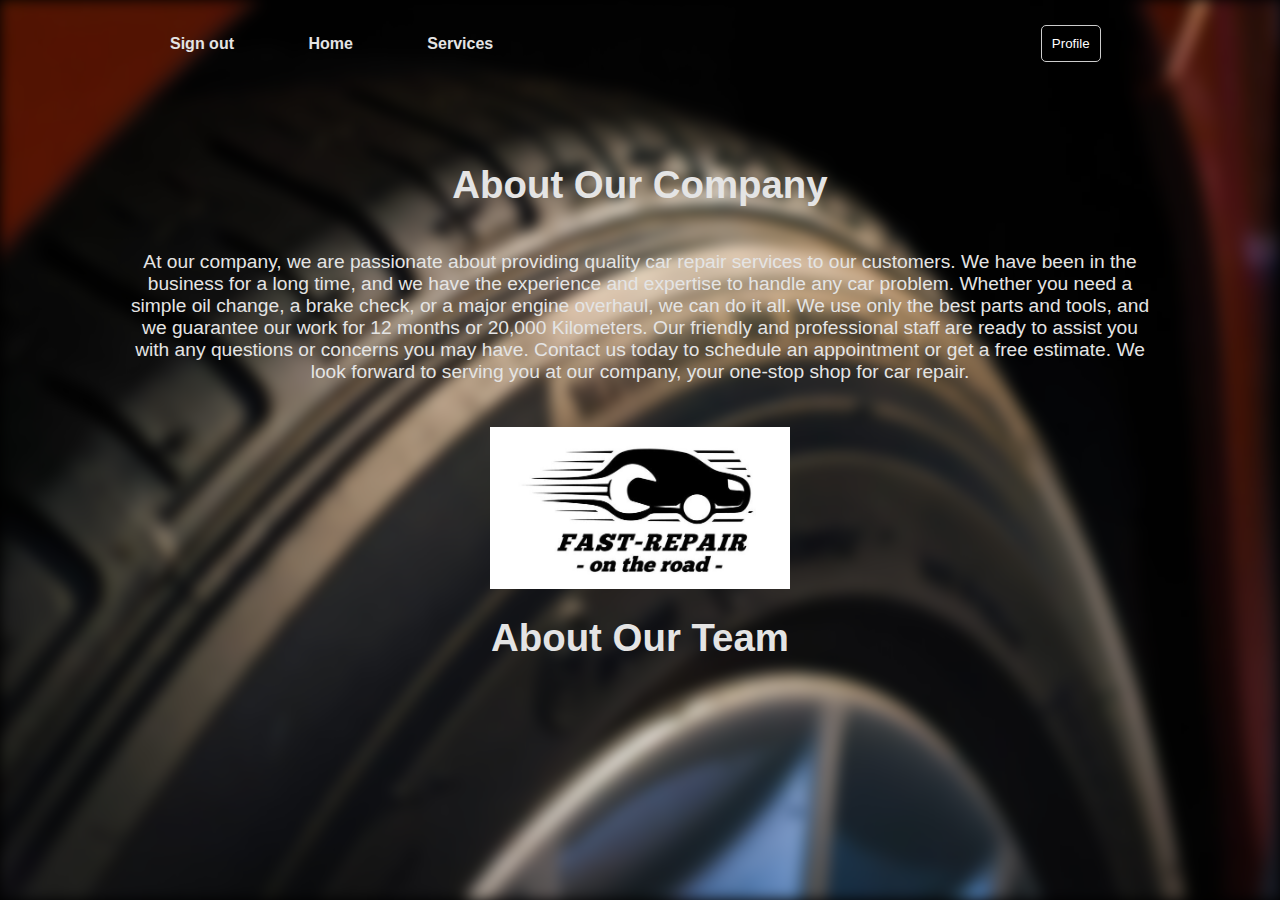
<file: About.html>
<!DOCTYPE html>
<html lang="en">
<head>
    <meta charset="UTF-8">
    <meta http-equiv="X-UA-Compatible" content="IE=edge">
    <meta name="viewport" content="width=device-width, initial-scale=1.0">
    <title>Document</title>
    <link rel="stylesheet" href="About.css">
    <link href='https://unpkg.com/boxicons@2.1.4/css/boxicons.min.css' rel='stylesheet'>
    <link rel="stylesheet" href="user.css">
</head>
        <header class="header">
        <nav class="navbar">
            <a href="logout.php">Sign out</a>
        <a href="index.html">Home</a>
        <!-- <a href="wep project.html">Sign in</a> -->
        <a href="servies.html">Services</a>
    </nav>
    </form>
    &nbsp;&nbsp;&nbsp;&nbsp;&nbsp;&nbsp;&nbsp;&nbsp;&nbsp;&nbsp;&nbsp;&nbsp;&nbsp;&nbsp;&nbsp;&nbsp;&nbsp;
    &nbsp;&nbsp;&nbsp;&nbsp;&nbsp;&nbsp;&nbsp;&nbsp;&nbsp;&nbsp;&nbsp;&nbsp;&nbsp;&nbsp;&nbsp;&nbsp;&nbsp;&nbsp;&nbsp;&nbsp;&nbsp;&nbsp;&nbsp;&nbsp;
    &nbsp;&nbsp;&nbsp;&nbsp;&nbsp;&nbsp;&nbsp;&nbsp;&nbsp;&nbsp;&nbsp;&nbsp;&nbsp;&nbsp;&nbsp;&nbsp;&nbsp;&nbsp;&nbsp;&nbsp;&nbsp;&nbsp;&nbsp;&nbsp;
    &nbsp;&nbsp;&nbsp;&nbsp;&nbsp;&nbsp;&nbsp;&nbsp;&nbsp;&nbsp;&nbsp;&nbsp;&nbsp;&nbsp;&nbsp;&nbsp;&nbsp;&nbsp;&nbsp;&nbsp;&nbsp;&nbsp;&nbsp;&nbsp;
    &nbsp;&nbsp;&nbsp;&nbsp;&nbsp;&nbsp;&nbsp;&nbsp;
    <div class="user-account">
       <a href="profile.html"> <button class="user-btn" onclick="toggleMenu()"> Profile </button> </a>
      </div>
    <div>
    <div class="mano">
    <br><br>
        <h1>
            About Our Company
        </h1><br><br>
        <p>
            At our company, we are passionate about providing quality car repair services to our customers. 
            We have been in the business for a long time, 
            and we have the experience and expertise to handle any car problem. Whether you need a simple oil change,
            a brake check, or a major engine overhaul, we can do it all. We use only the best parts and tools,
             and we guarantee our work for 12 months or 20,000 Kilometers.
            Our friendly and professional staff are ready to assist you with any questions or concerns you may have. 
            Contact us today to schedule an appointment or get a free estimate.
             We look forward to serving you at our company, your one-stop shop for car repair.  </p>  <br><br>
    <img  src="logo.jpg" alt="logo" width="300px" style="align-self: center;">
    <br><br>
    <h1 style="text-align:center; ">About Our Team</h1><br><br>
    <p style="font-size: larger;">We are aspiring developers aspiring to polish our skills,
         and creating amazing projects together and help in creating a wonderful and friendly community. </p><br><br>
        <img src="team.jpg" alt="team" width="600px">
       </div>
    </div>
        </header>
        <div class="background"></div>
        <script src="user.js"> </script>
</body>
</html>
</file>
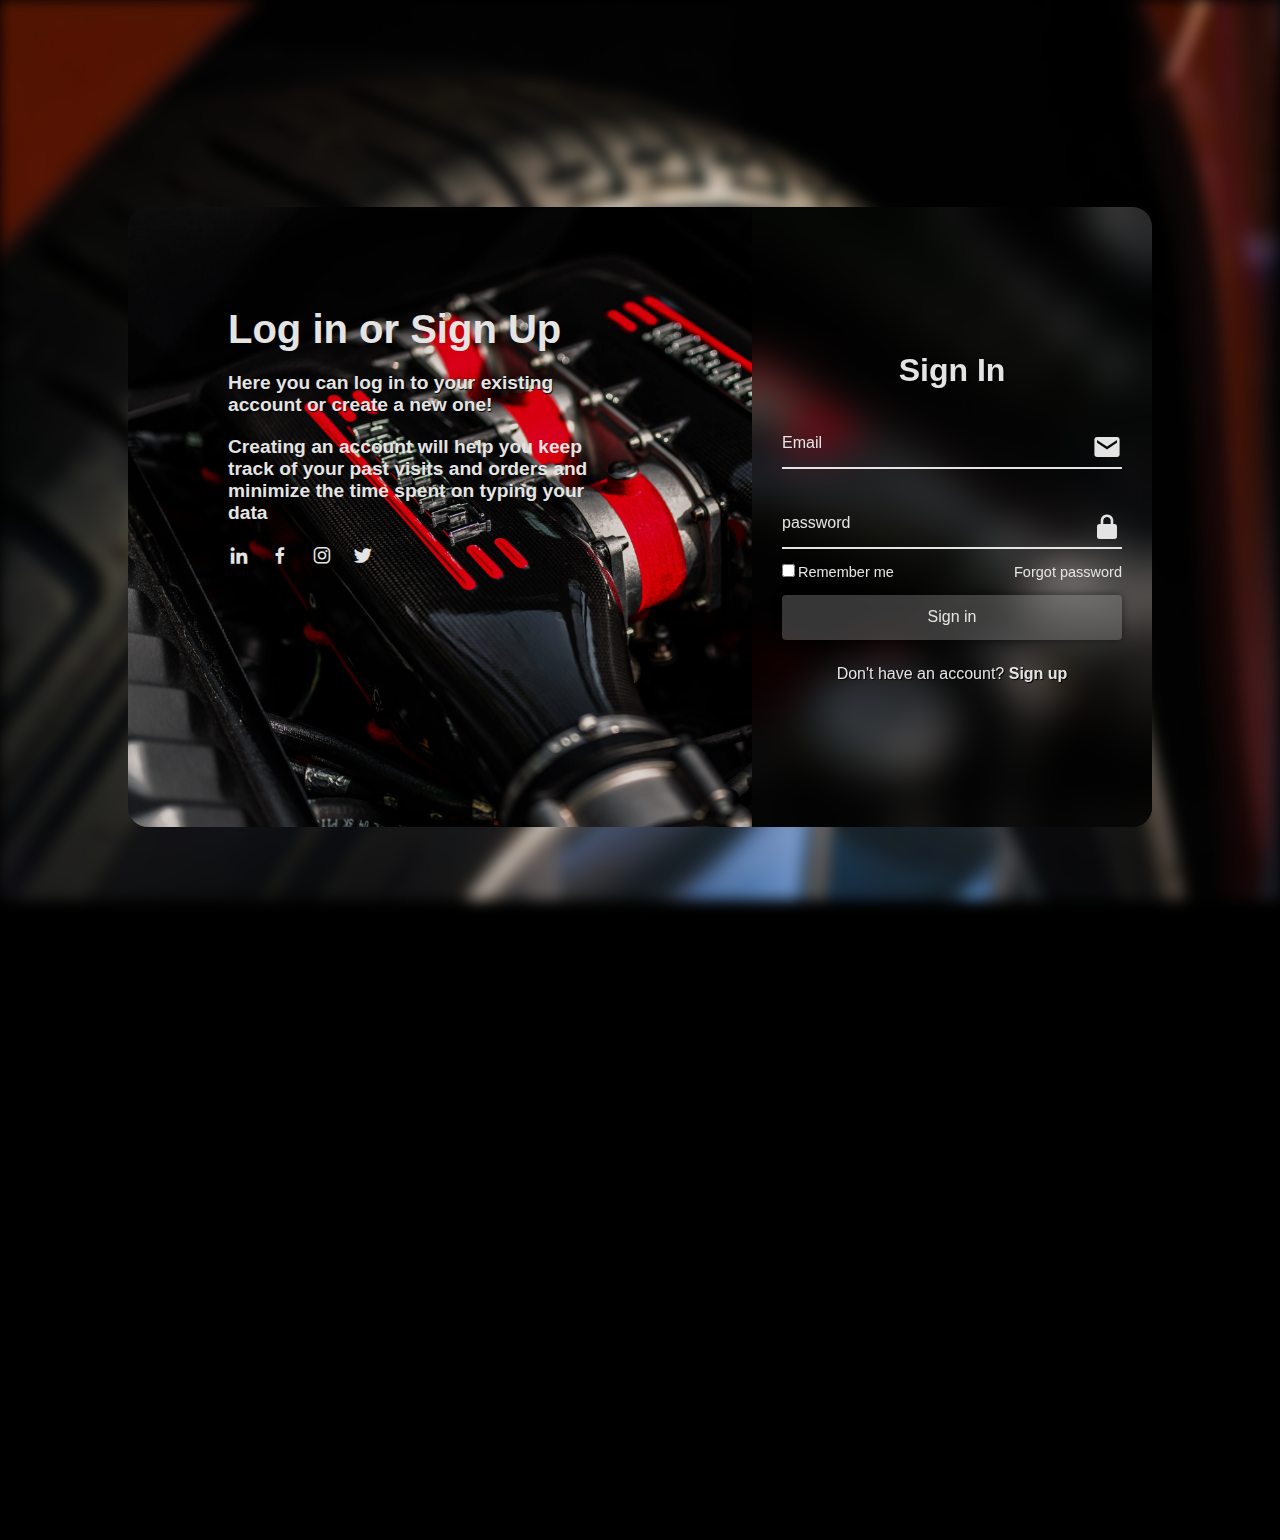
<file: login.html>
<!DOCTYPE html>
<html lang="en">
<head>
    <meta charset="UTF-8">
    <meta http-equiv="X-UA-Compatible" content="IE=edge">
    <meta name="viewport" content="width=device-width, initial-scale=1.0">
    <title>Sign In</title>
    <link rel="stylesheet" href="wep project.css">
    <link href='https://unpkg.com/boxicons@2.1.4/css/boxicons.min.css' rel='stylesheet'>
    <link rel="icon" type="image/x-icon" href="car3.png">
    <link rel="stylesheet" href="user.css">
</head>
<body>
    </header>
   <div class="background"></div> 
<div class="container">
    <div class="content delay">
       <div class="text-sci">
       <h2> Log in or Sign Up </h2>  
<p> <b><big><span class="A">  Here you can log in to your existing account 
    or create a new one!</span></big></b> </p>
<p><b><big>Creating an account will help you keep track of your past visits and 
    orders and minimize the time spent on typing your data</big></b> </p>
<div class="social-icons">
<a href="https://www.linkedin.com" target="_blank"><i class='bx bxl-linkedin' ></i></a>
<a href="https://www.facebook.com" target="_blank"><i class='bx bxl-facebook' ></i></a>
<a href="https://www.instagram.com" target="_blank"><i class='bx bxl-instagram' ></i></a>
<a href="https://twitter.com/i/flow/login" target="_blank"><i class='bx bxl-twitter' ></i></a>
</div>
    </div>
        </div>
    <div class="logreg-box">
        <div class="form-box login">
            <form action="login.php" method="POST">
               <h2>Sign In </h2> 
               <div class="input-box">
                  <span class="icon"><i class='bx bxs-envelope' ></i> </span>
              <input type="email" name="email" required>
              <label >Email</label>
              </div> 
              <div class="input-box">
                  <span class="icon"><i class='bx bxs-lock-alt' ></i></span>
              <input type="password" name="pass" required>
              <label >password</label>
              </div>
              <div class="remember-forgot">
                  <LAbel> <input type="checkbox">Remember me</LAbel>
                  <a href="#">Forgot password</a>
              </div> 
              <button type="submit" class="btn">Sign in</button>
              <div class="login-register"> 
                  <p>Don't have an account? <a
                       href="#" class="register-link">Sign up</a></p>
              </div>
            </form>     
                  </div>
                  <div class="form-box register">
                      <form action="insert.php" method="POST">
                         <h2>Sign Up </h2> 
                         <div class="input-box">
                          <span class="icon"><i class='bx bxs-user'></i> </span>
                      <input type="text" name="user" required > 
                      <label >Name</label>
                      </div> 
                         <div class="input-box">
                            <span class="icon"><i class='bx bxs-envelope' ></i> </span>
                        <input type="email"  name="email" required>
                        <label >Email</label>
                        </div> 
                        <div class="input-box">
                            <span class="icon"><i class='bx bxs-lock-alt' ></i></span>
                        <input type="password" name="pass" required>
                        <label >password</label>
                        </div>
                        <div class="input-box">
                          <span class="icon"><i class='bx bxs-phone' ></i></span>
                      <input type="number" name="phone" required>
                      <label >Phone Number</label>
                      </div>
                      <div class="input-box">
                          <span class="icon"><i class='bx bxs-car' ></i></span>
                      <input type="model" name="model" required>
                      <label >Car Model</label>
                      </div>
                        <div class="remember-forgot">
                            <LAbel> <input type="checkbox">I agree to the terms & conditions</LAbel>
                            
                        </div> 
                        <button  class="btn">Sign Up</button>
                        <div class="login-register"> 
                            <p>Already have an account? <a
                                 href="#" class="login-link">Sign in</a></p>
                        </div>
                      </form>     
                            </div>
              </div>
          </div>
<script src="user.js"> </script>
<script src="wep project.js"></script>
</body>
</html>
</file>
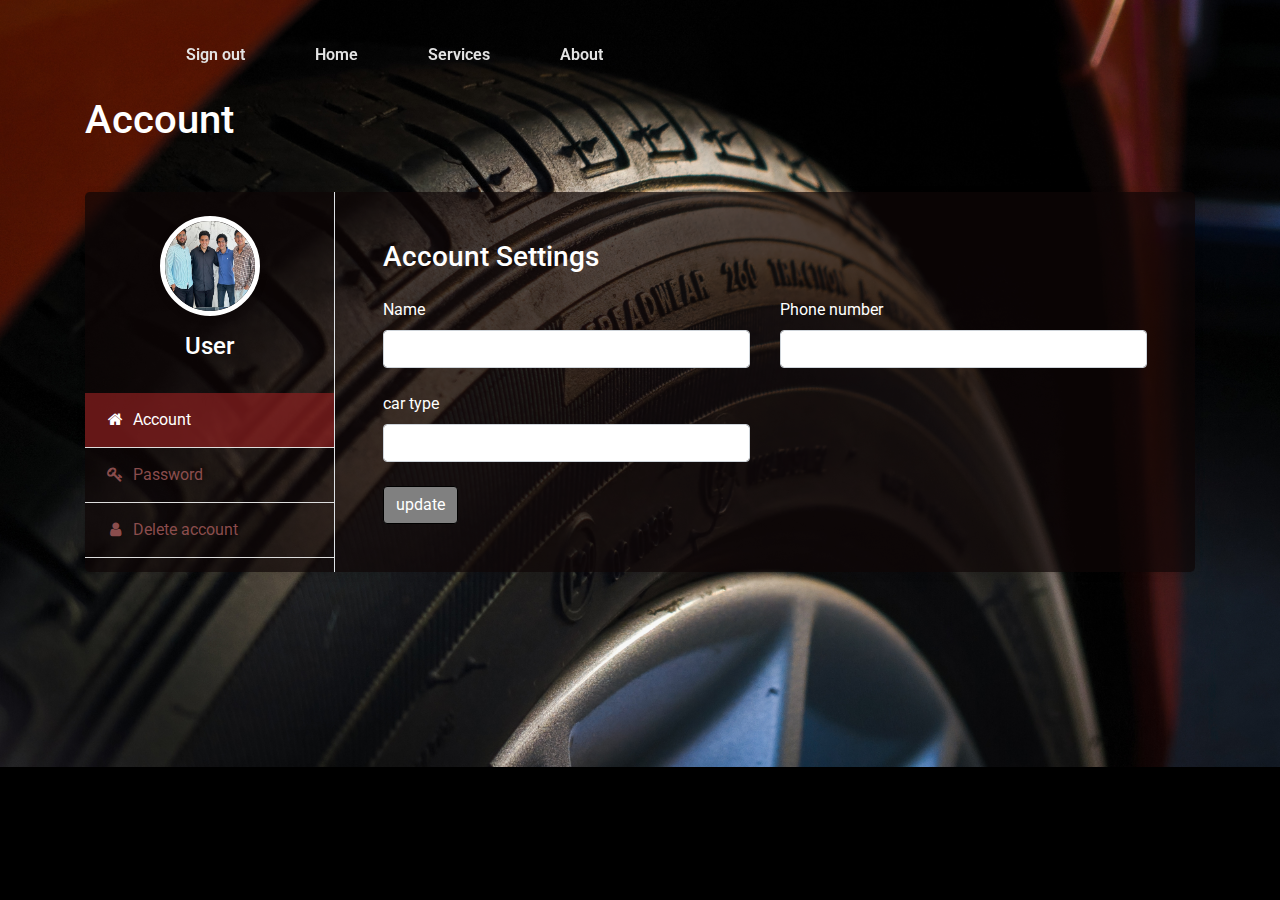
<file: profile.html>
<!DOCTYPE html>
<html lang="en">
<head>
	<meta charset="UTF-8">
	<title>Account Settings UI Design</title>
	<meta content="width=device-width, initial-scale=1, maximum-scale=1, user-scalable=no" name="viewport">
	<link rel="stylesheet" type="text/css" href="https://stackpath.bootstrapcdn.com/bootstrap/4.3.1/css/bootstrap.min.css">
	<link rel="stylesheet" href="https://stackpath.bootstrapcdn.com/font-awesome/4.7.0/css/font-awesome.min.css">
	<link rel="stylesheet" type="text/css" href="style.css">
	<link rel="icon" type="image/x-icon" href="car3.png">

	
</head>
<body class="backgrond">

	<header class="header">
		<nav class="navbar">
		<a href="logout.php">Sign out</a>
		<a href="index.html">Home</a>
		<a href="servies.html">Services</a>
		<a href="About.html">About</a>
	
	</nav>
	</header>

	<section class="py-5 my-5">
		<div class="container">
			<h1 class="mb-5">Account </h1>
			<div class="bg-white shadow rounded-lg d-block d-sm-flex">
				<div class="profile-tab-nav border-right">
					<div class="p-4">
						<div class="img-circle text-center mb-3">
							<img src="team.jpg" alt="Image" class="shadow">
						</div>
						<h4 class="text-center">User</h4>
					</div>
					<div class="nav flex-column nav-pills" id="v-pills-tab" role="tablist" aria-orientation="vertical">
						<a class="nav-link active" id="account-tab" data-toggle="pill" href="#account" role="tab" aria-controls="account" aria-selected="true">
							<i class="fa fa-home text-center mr-1"></i> 
							Account
						</a>
						<a class="nav-link" id="password-tab" data-toggle="pill" href="#password" role="tab" aria-controls="password" aria-selected="false">
							<i class="fa fa-key text-center mr-1"></i> 
							Password
						</a>
						
						
						<a class="nav-link" id="notification-tab" data-toggle="pill" href="#notification" role="tab" aria-controls="notification" aria-selected="false">
							<i class="fa fa-user text-center mr-1"></i> 
							Delete account
						</a>
					</div>
				</div>
				<div class="tab-content p-4 p-md-5" id="v-pills-tabContent">
					<div class="tab-pane fade show active" id="account" role="tabpanel" aria-labelledby="account-tab">
						<h3 class="mb-4">Account Settings</h3>
						<form action="update1.php" method="POST">
						<div class="row" >
							
							<div class="col-md-6">
								<div class="form-group">
								  	<label>Name</label>
								  	<input type="text" class="form-control" name="user"  >
								</div>
							</div>
							<!-- <div class="col-md-6">
								<div class="form-group">
								  	<label>Email</label>
								  	<input type="text" class="form-control" name="email" >
								</div>
							</div> -->
							<div class="col-md-6">
								<div class="form-group">
								  	<label>Phone number</label>
								  	<input type="text" class="form-control" name="phone" >
								</div>
							</div>
							<div class="col-md-6">
								<div class="form-group">
								  	<label>car type</label>
								  	<input type="text" class="form-control" name="model" >
								</div>
							</div>
							
						</div>
					     
						<div>
							<input type="submit" name="update" value="update" class="btn btn-primary" >
							<!-- <button class="btn btn-light">Cancel</button> -->
						</div>
					</form>
					</div>
					<div class="tab-pane fade" id="password" role="tabpanel" aria-labelledby="password-tab">
						<form action="update.php" method="post">
						<h3 class="mb-4">Password Settings</h3>
						<div class="row">
							<div class="col-md-6">
								<div class="form-group">
								  	<label>Old password</label>
								  	<input type="password" class="form-control" name="old" >
								</div>
							</div>
						</div>
						<div class="row">
							<div class="col-md-6">
								<div class="form-group">
								  	<label>New password</label>
								  	<input type="password" class="form-control" name="new">
								</div>
							</div>
						</div>
						<div>
							<button class="btn btn-primary">Update</button>
							<!-- <button class="btn btn-light">Cancel</button> -->
						</div>
					</form>
					</div>
					<div class="tab-pane fade" id="security" role="tabpanel" aria-labelledby="security-tab">
						<form action="delete.php" method="post">
						<h3 class="mb-4">Security Settings</h3>
						<div class="row">
							<div class="col-md-6">
								<div class="form-group">
								  	<label>Login</label>
								  	<input type="text" class="form-control">
								</div>
							</div>
							<div class="col-md-6">
								<div class="form-group">
								  	<label>Two-factor auth</label>
								  	<input type="text" class="form-control">
								</div>
							</div>
							<div class="col-md-6">
								<div class="form-group">
									<div class="form-check">
										<input class="form-check-input" type="checkbox" value="" id="recovery">
										<label class="form-check-label" for="recovery">
										Recovery
										</label>
									</div>
								</div>
							</div>
						</div>
						<div>
							<button class="btn btn-primary">Update</button>
							<!-- <button class="btn btn-light">Cancel</button> -->
						</div>
						</form>
					</div>
					<div class="tab-pane fade" id="application" role="tabpanel" aria-labelledby="application-tab">
						<h3 class="mb-4">Application Settings</h3>
						<div class="row">
							<div class="col-md-6">
								<div class="form-group">
									<div class="form-check">
										<input class="form-check-input" type="checkbox" value="" id="app-check">
										<label class="form-check-label" for="app-check">
										App check
										</label>
									</div>
									<div class="form-check">
										<input class="form-check-input" type="checkbox" value="" id="defaultCheck2" >
										<label class="form-check-label" for="defaultCheck2">
										Lorem ipsum dolor sit.
										</label>
									</div>
								</div>
							</div>
						</div>
						<div>
							<button class="btn btn-primary">Update</button>
							<!-- <button class="btn btn-light">Cancel</button> -->
						</div>
					</div>
					<div class="tab-pane fade" id="notification" role="tabpanel" aria-labelledby="notification-tab">
						<form action="delete.php" method="post">
						<h3 class="mb-4"> delete Account </h3>
						<div class="form-group">
							<div class="form-check">
								<input class="form-check-input" type="checkbox" value="" id="notification1">
								<label class="form-check-label" for="notification1">
									We will send a confirmation message to your account
								</label>
							</div>
						</div>
						<div class="form-group">
							<div class="form-check">
								<input class="form-check-input" type="checkbox" value="" id="notification2" >
								<label class="form-check-label" for="notification2">
									Are you sure you want to remove the account?
								</label>
							</div>
						</div>
						<div class="form-group">
							<div class="form-check">
								<!-- <input class="form-check-input" type="checkbox" value="" id="notification3" >
								<label class="form-check-label" for="notification3">
									commodi fugiat molestiae tempora corporis. Sed dignissimos suscipit
								</label> -->
							</div>
						</div>
						<div>
							<button class="btn btn-primary">Delete</button>
							<!-- <button class="btn btn-light">Cancel</button> -->
							
						</div>
						</form>
					</div>
				</div>
			</div>
		</div>
	</section>


	<script src="https://code.jquery.com/jquery-3.2.1.slim.min.js"></script>
	<script src="https://cdnjs.cloudflare.com/ajax/libs/popper.js/1.12.9/umd/popper.min.js"></script>
	<script src="https://maxcdn.bootstrapcdn.com/bootstrap/4.0.0/js/bootstrap.min.js"></script>
</body>
</html>
</file>
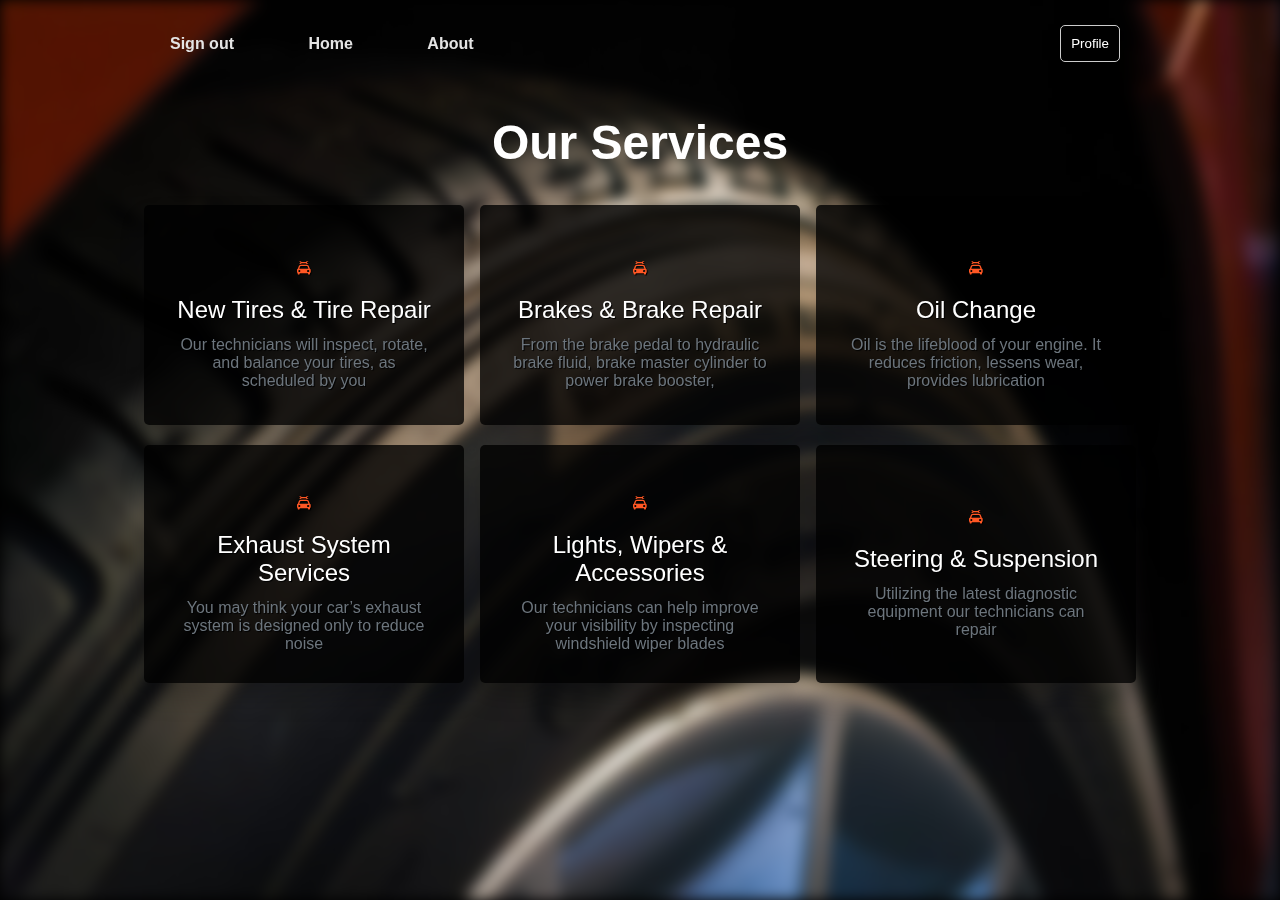
<file: servies.html>
<!DOCTYPE html>
<html lang="en">
<head>
    <meta charset="UTF-8">
    <meta http-equiv="X-UA-Compatible" content="IE=edge">
    <meta name="viewport" content="width=device-width, initial-scale=1.0">
    <title>Services</title>
    <link rel="stylesheet" href="servies.css">
    <link href='https://unpkg.com/boxicons@2.1.4/css/boxicons.min.css' rel='stylesheet'>
    <link rel="icon" type="image/x-icon" href="car3.png">
    <link rel="stylesheet" href="user.css">
</head>
<body>
    <p><h1></h1></p>
    <body>
        <header class="header">
        <nav class="navbar">
        <a href="logout.php">Sign out</a>
        <a href="index.html">Home</a>
        <a href="About.html">About</a>
    </nav>
    <div class="user-account">
      <a href="profile.html"> <button class="user-btn" onclick="toggleMenu()">Profile</button> </a>
    </div>
        </header>
        <div class="background"></div>
        <body>
            <br> <br><br><br><br>
            <div class="wrapper">
              <h1> Our Services </h1>
              <p>   </p>
              <div class="content-box">
              <div class="card">
                <i class='bx bxs-car-mechanic'></i>
                <h2>  New Tires & Tire Repair</h2>
                <p> Our technicians will inspect, rotate, and balance your tires, as scheduled by you  </p>
                </div>
                <div class="card">
                  <i class='bx bxs-car-mechanic'></i>
                  <h2> Brakes & Brake Repair</h2>
                  <p> From the brake pedal to hydraulic brake fluid, brake master cylinder to power brake booster,   </p>
                  </div>
                  <div class="card">
                    <i class='bx bxs-car-mechanic'></i>
                    <h2>  Oil Change</h2>
                    <p> Oil is the lifeblood of your engine. It reduces friction, lessens wear, provides lubrication  </p>
                    </div>
                    <div class="card">
                      <i class='bx bxs-car-mechanic'></i>
                      <h2> Exhaust System Services </h2>
                      <p> You may think your car’s exhaust system is designed only to reduce noise  </p>
                      </div>
                      <div class="card">
                        <i class='bx bxs-car-mechanic'></i>
                        <h2> Lights, Wipers & Accessories </h2>
                        <p> Our technicians can help improve your visibility by inspecting windshield wiper blades  </p>
                        </div>
                        <div class="card">
                          <i class='bx bxs-car-mechanic'></i>
                          <h2> Steering & Suspension</h2>
                          <p> Utilizing the latest diagnostic equipment our technicians can repair   </p>
                          </div>
              </div>
            </div>
            <script src="user.js"> </script>
</body>
</html>
</file>
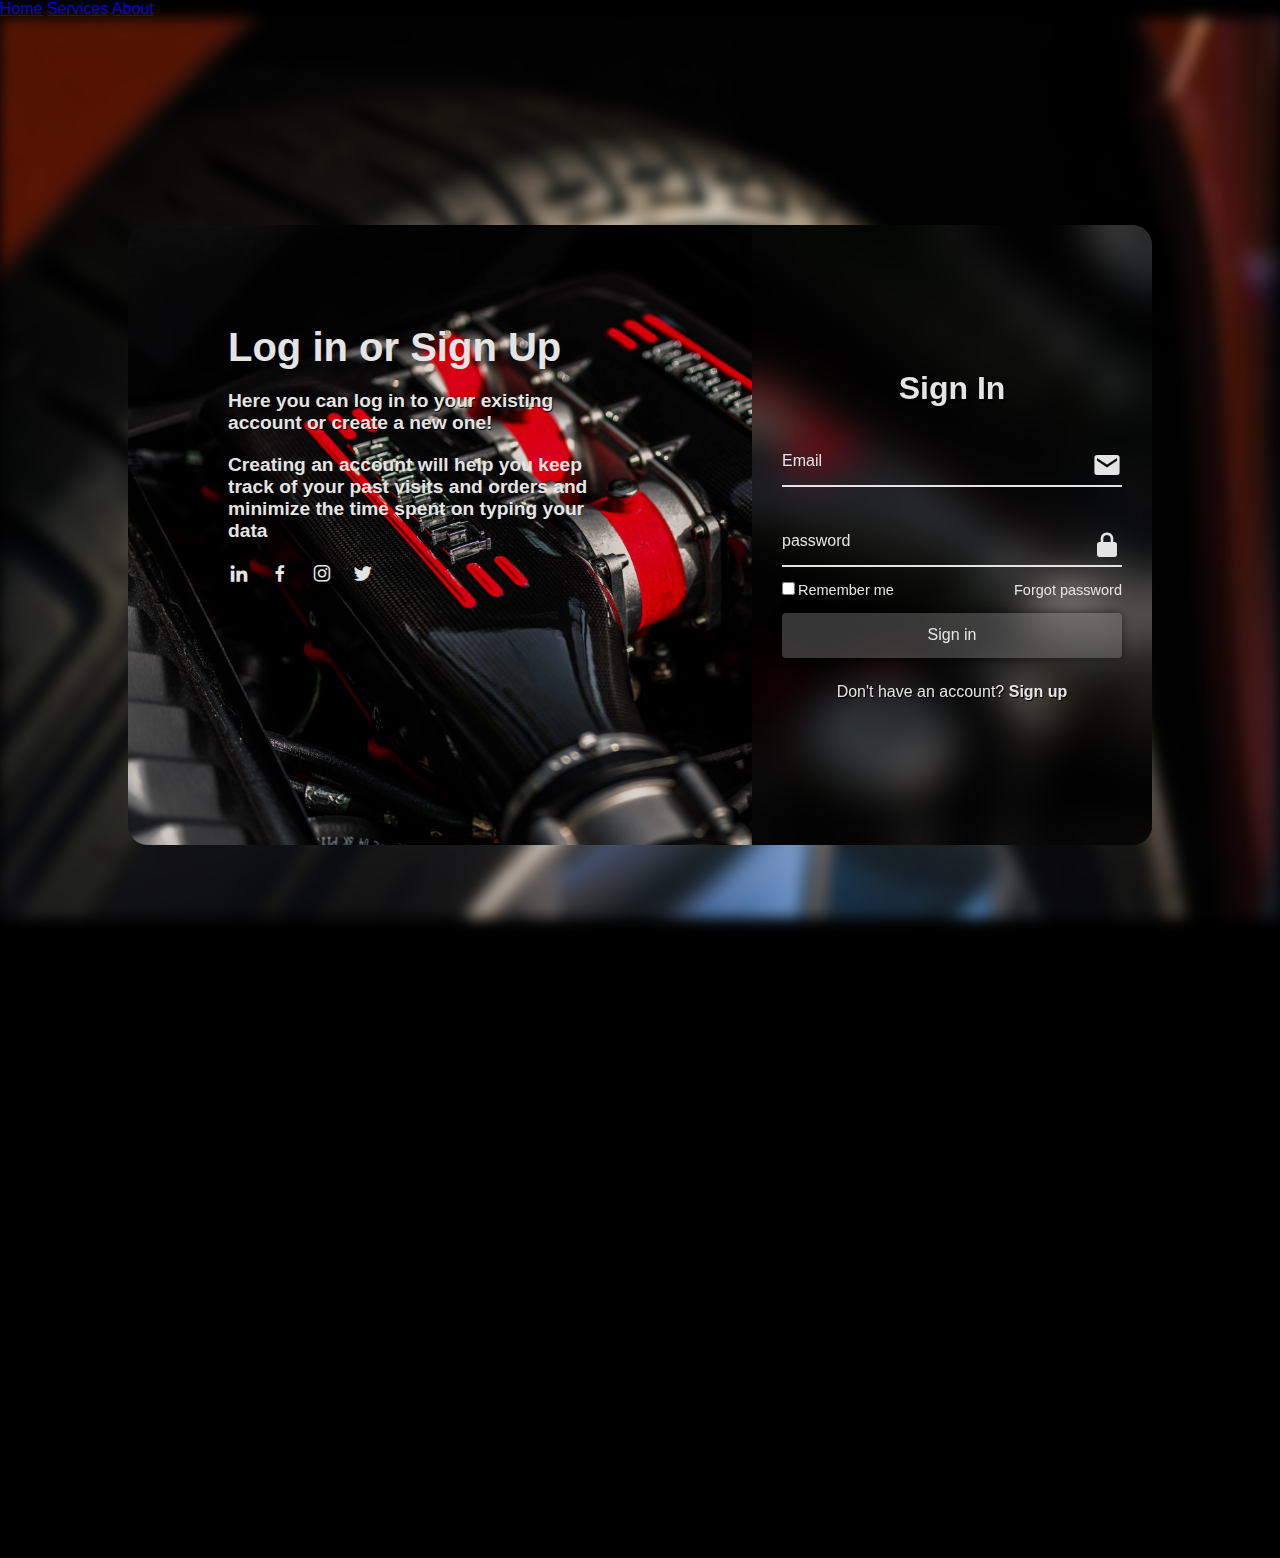
<file: wep project.html>
<!DOCTYPE html>
<html lang="en">
<head>
    <meta charset="UTF-8">
    <meta http-equiv="X-UA-Compatible" content="IE=edge">
    <meta name="viewport" content="width=device-width, initial-scale=1.0">
    <title>Sign In</title>
    <link rel="stylesheet" href="wep project.css">
    <link href='https://unpkg.com/boxicons@2.1.4/css/boxicons.min.css' rel='stylesheet'>
    <link rel="icon" type="image/x-icon" href="car3.png">

</head>

<body>
    
    <header class="header">
    <nav class="navbar">
    <a href="index.html">Home</a>
    <a href="servies.html">Services</a>
    <a href="About.html">About</a>
  

</nav>
<!-- <form action="#" class="search-bar">
  <input type="text"placeholder="search..." > 
   <button type="submit"><i class='bx bx-search-alt-2'></i></button>
</form> -->
    </header>
   <div class="background"></div> 
<div class="container">
    <div class="content delay">
       <div class="text-sci">
       <h2> Log in or Sign Up </h2>  
<p> <b><big><span class="A">  Here you can log in to your existing account 
    or create a new one!</span></big></b> </p>
<p><b><big>Creating an account will help you keep track of your past visits and 
    orders and minimize the time spent on typing your data</big></b> </p>
<div class="social-icons">
<a href="https://www.linkedin.com" target="_blank"><i class='bx bxl-linkedin' ></i></a>
<a href="https://www.facebook.com" target="_blank"><i class='bx bxl-facebook' ></i></a>
<a href="https://www.instagram.com" target="_blank"><i class='bx bxl-instagram' ></i></a>
<a href="https://twitter.com/i/flow/login" target="_blank"><i class='bx bxl-twitter' ></i></a>
</div>
    </div>
        </div>
    <div class="logreg-box">
<div class="form-box login">
  <form action="#">
     <h2>Sign In </h2> 
     <div class="input-box">
        <span class="icon"><i class='bx bxs-envelope' ></i> </span>
    <input type="email" required>
    <label >Email</label>
    </div> 
    <div class="input-box">
        <span class="icon"><i class='bx bxs-lock-alt' ></i></span>
    <input type="password" required>
    <label >password</label>
    </div>
    <div class="remember-forgot">
        <LAbel> <input type="checkbox">Remember me</LAbel>
        <a href="#">Forgot password</a>
    </div> 
    <button type="submit" class="btn">Sign in</button>
    <div class="login-register"> 
        <p>Don't have an account? <a
             href="#" class="register-link">Sign up</a></p>
    </div>
  </form>     
        </div>
        <div class="form-box register">
            <form action="#">
               <h2>Sign Up </h2> 
               <div class="input-box">
                <span class="icon"><i class='bx bxs-user'></i> </span>
            <input type="text" required>
            <label >Name</label>
            </div> 
               <div class="input-box">
                  <span class="icon"><i class='bx bxs-envelope' ></i> </span>
              <input type="email" required>
              <label >Email</label>
              </div> 
              <div class="input-box">
                  <span class="icon"><i class='bx bxs-lock-alt' ></i></span>
              <input type="password" required>
              <label >password</label>
              </div>
              <div class="input-box">
                <span class="icon"><i class='bx bxs-phone' ></i></span>
            <input type="number" required>
            <label >Phone Number</label>
            </div>
            <div class="input-box">
                <span class="icon"><i class='bx bxs-car' ></i></span>
            <input type="model" required>
            <label >Car Model</label>
            </div>
              <div class="remember-forgot">
                  <LAbel> <input type="checkbox">I agree to the terms & conditions</LAbel>
                  
              </div> 
              <button type="submit" class="btn">Sign Up</button>
              <div class="login-register"> 
                  <p>Already have an account? <a
                       href="#" class="login-link">Sign in</a></p>
              </div>
            </form>     
                  </div>
    </div>
</div>
<script src="wep project.js"></script>
</body>
</html>
</file>
<file: About.css>
*{
  margin: 0;
  padding: 0; 
  box-sizing: border-box;
  font-family: 'poppons',sans-serif;
}

body {
  background-color: black;
  overflow: hidden;
}
.header{
 position: absolute; 
 top: 0;
 left: 0;
 width: 100%;
 padding: 25px 12.5%;
 background:transparent;
 display: flex;
 justify-content: space-between;
 align-items: center;
 align-items: center;
 z-index: 100;

  }
  .navbar a {
      position: relative;
      font-size: 16px;
      color: #e4e4e4;
      text-decoration: none;
      font-weight: 600;
      margin-right: 50px;
      
      border-radius: 35px;
      padding: 10px 10px;
      transition: .5s ease ;
      color:wheat ;
      
      
  }
  .navbar a::after {
content: '';
position: absolute;
left: 0;
bottom: -6px;
width: 100%;
height: 2px;
background: #e4e4e4;
border-radius: 5px;
transform: translateY(10px);
opacity: 0;
transition: .5s;

      
  }
  .navbar a:hover::after{
transform: translateY(0);

opacity: 1; 





  }
.search-bar {
  width: 250px;
  height: 45px;
  background: transparent;
  border:2px solid #e4e4e4;
  border-radius: 6px;
  display: flex;
  align-items: center;

} 

   .search-bar input{
      width: 100%;
      background: transparent;
      border: none;
      outline: none;
      font-size: 16px;
      color: #e4e4e4;
      padding-left: 10px;
   }
   .search-bar input::placeholder{
      color: #e4e4e4;
   }
   .search-bar button {
      height: 100%;
      width: 40px;
      background: transparent;
      border: none;
      outline: none;
      display: flex;
      justify-content: center;
      align-items: center;
   cursor: pointer;
  }
   .search-bar button i {
      font-size: 22px;
      color: #e4e4e4;

   }
.background { 
  color: transparent;
 width: 100%;
 height: 100vh;
 background: url(engn.jpg) no-repeat;
  background-size: cover;
  background-position: center;
  background-attachment: fixed;
  /* backdrop-filter: blur(20px); */
  filter: blur(7px);
  
}

   .mano  { 
      color: transparent;
      position: absolute;
      height: 550px;
      top: 50%;
      left: 50%;
      transform: translate(-50%,10%);
      width: 80%;
      color: #e4e4e4;
      margin-top: 20px;
      font-size: larger;
      overflow:scroll ;
      overflow-x: hidden;
      text-align: center;
      /* animation: transitionIn 1.5s; */
   }
   ::-webkit-scrollbar {
    width: 5px;
  }
  

  ::-webkit-scrollbar-track {
    background: transparent; 

  }
   
 
  ::-webkit-scrollbar-thumb {
    background: #888; 
    border-radius: 10px;

  }
  
  
  ::-webkit-scrollbar-thumb:hover {
    background: #555; 
    border-radius: 10px;

  }

  

   .container {
    position: absolute;
      top: 50%;
      left: 50%;
      transform: translate(-50%,10%);
      width: 80%;
      height: auto;
      color: #e4e4e4;
      background-size: cover;
      background-position: center;
      border-radius: 20px;
      margin-top: 20px;
      
   }
     /* .container .content {
       position: absolute;
       text-align: center;
       top: 0;
       left: 0;
       width: 100%;
       height: 100%;
       background: transparent;
       padding: 100px;
       color: #e4e4e4;   
       display: flex;
       justify-content: space-between;
       flex-direction: column;
   } */

   .container .logo{
font-size: 30px;

   }
   .text-sci h2 {
    font-size: 40px;
   }
   .text-sci h2 span{
    font-size: 25px;
   }
   .text-sci p {
    font-size: 16px;
    margin: 20px 0;
   }

   .social-icons a i {
    font-size: 22px;
    color: #e4e4e4;
    margin-right: 15px;
    transition: 10s ease;
    
   }
   .social-icons a:hover i {
    transform: scale(1.2);
}
@keyframes transitionIn {

  from {
    opacity: 0;	
    transform: rotateX(-10deg);				
  }

  to {
    opacity: 1;
    transform: rotateX(0);
    
  }
}
</file>
<file: user.css>
.user-account {
	position: relative;
	display: inline-block;
	padding: 0;
	
	color: red;
  }
  .container {
    position: relative;
      top: 10%;
      left: 50%;
      transform: translate(-50%,-115%);
      width: 80%;
      height: 620px;
      background: url(engine.webp)no-repeat ;
      background-size: cover;
      background-position: center;
      border-radius: 20px;
      margin-top: 20px;

   }
  .user-btn {
	background-color: transparent;
	color: white;
	padding: 10px;
	border: 1px solid #ccc;
	border-radius: 5px;
	cursor: pointer;
  }
  
  .user-menu {
	display: none;
	position: absolute;
	top: 40px;
	right: 0;
	background-color: transparent;
	padding: 10px;
	border: 1px solid transparent;
	border-radius: 5px;
	list-style: none;
  }
  
  .user-menu li {
	margin-bottom: 5px;
  }
  
  .user-menu a {
	color: white;
	text-decoration: none;
	padding: 5px;
  }
  
  /* .user-menu a:hover {
	background-color: black;
  } */
  
  .user-menu a:hover {
 background-color: gray;
    width: 2;
    height: 28;
    border-radius: 35px;
    /* padding: 10px 10px; */
    /* transition: .5s ease ; */
    color:wheat ;
}
</file>
<file: wep project.css>
*{
  margin: 0;
  padding: 0; 
  box-sizing: border-box;
  font-family: 'poppons',sans-serif;

}
body {
  /* background-image: url(R.jpg); */
  overflow: hidden;
  background-color: black;
}

.background { 
 width: 100%;
 height: 100vh;
 background: url(engn.jpg) no-repeat;
  background-size: cover;
  background-position: center;
  /* backdrop-filter: blur(20px); */
  filter: blur(7px);
  
}
@keyframes transitionIn {

  from {
    opacity: 0;
    transform: rotateX(-10deg);
  }

  to {
    opacity: 1;
    transform: rotateX(0);

  }
}

.A {
  text-shadow: 0.8px 0.8px  0.8px black; 
}

   .container {
    position: relative;
      top: 10%;
      left: 50%;
      transform: translate(-50%,-115%);
      width: 80%;
      height: 620px;
      background: url(engine.webp)no-repeat ;
      background-size: cover;
      background-position: center;
      border-radius: 20px;
      margin-top: 20px;

   }

   @keyframes animateUser {
    50%{
      right: 30px;
      top: -90px;
    }
    
    
   }

     .container .content {
       position: relative;
       top: 0;
       left: 0;
      width: 58%;
      height: 100%;
      /* background: transparent; */
       padding: 100px;
       color: #e4e4e4;   
       display: flex;
       justify-content: space-between;
       flex-direction: column;
       transition-delay: 2s;

       animation: transitionIn 3s;
     }

   /* }
   .delay{
    transition-delay: 15s;

  } */

   .container .logo{
font-size: 30px;

   }
   .text-sci h2 {
    font-size: 40px;
   }
   .text-sci h2 span{
    font-size: 25px;
   }
   .text-sci p {
    font-size: 16px;
    margin: 20px 0;
   }

   .social-icons a i {
    font-size: 22px;
    color: #e4e4e4;
    margin-right: 15px;
    transition: 10s ease;
    
   }
   .social-icons a:hover i {
    transform: scale(1.2);

   }

   .container .logreg-box {
 position: absolute;
       top: 0;
       right: 0;
       width: 400px;
      height: 100%;
      background: transparent;
      overflow: hidden;

   }  
   .logreg-box .form-box {
    position: absolute;
    display: flex;
    justify-content: center;
    align-items: center;
    width: 100%;
    height: 100%;
    background: transparent;
    backdrop-filter: blur(20px);
    border-top-right-radius: 20px;
    border-bottom-right-radius:20px;
    color: #e4e4e4;
   }
   .logreg-box .form-box.login {

    transform: translateX(0);
    transition: transform .6s ease;
    transition-delay: .7s;
   }
   .logreg-box.active .form-box.login {

    transform: translateX(430px);
    transition-delay: 0s;
   }

.logreg-box .form-box.register {
  transform: translateX(430px);
  transition:transform .6s ease;
  transition-delay: 0s;
}

.logreg-box.active .form-box.register {
  transform: translateX(0px);
  transition-delay: .7s;

}
   .form-box h2 {
    text-shadow: 2px 2px  2px black;

    
    font-size: 32px;
    text-align: center;
  }
  .form-box .input-box {
    position: relative;

    width: 340px;
    height: 50px;
    border-bottom: 2px solid #e4e4e4;
    margin: 30px 0;
    
  }
  .input-box input {
    width: 100%;
    height: 100%;
    background: transparent;
    border: none;
    outline: none;
     font-size: 16px;
     color: #e4e4e4;
     font-weight: 500;
     padding-right: 28px;

  } 
  
  .input-box label  {
    
    position: absolute;
    top: 50%;
    left: 0;
    transform: translateY(-50%);
    font-size: 16px;
    font-weight: 500;
    pointer-events: none;
    transition: 0.55s ease;
  }
  .input-box input:focus~label,
  .input-box input:valid~label {
    top: -5px;

  }
  .input-box .icon { 
    position: absolute;
    top: 13px;
    right: 0;
    font-size: 30px;
  }
/* .navbar :hover {
 background-color: gray;
    width: 2;
    height: 28;
    border-radius: 35px;
    padding: 10px 10px;
    transition: .5s ease ;
    color:wheat ;
} */

.form-box .remember-forgot {
 font-size: 14.5px; 
 font-weight: 500; 
 margin: -15px 0 15px;
 display: flex;
 justify-content: space-between;
}

.remember-forgot label input {

 accent-color: #e4e4e4;
 margin-right: 3px;

}
.remember-forgot a {
 color: #e4e4e4;
 text-decoration: none;
}
.remember-forgot a:hover {
 text-decoration: underline;
}
.btn {
 width: 100%;
 height: 45px;
 background: rgba(128, 128, 128, 0.418);
 border: none;
 outline: none;
 border-radius: 4px;
 cursor: pointer;
 font-size: 16px;
 color: #e4e4e4;
 font-weight: 500;
 box-shadow: 0 0 10px rgba(0, 0, 0, 0.527);
 
}

.form-box .login-register {

 font-size: 14 5px;
 font-weight: 500;
 text-align: center;
 margin-top: 25px;
 text-shadow: 1px 1px  1px black;

}
.login-register p a {
  color: #e4e4e4;
  font-weight: 600;
  text-decoration: none;
}
.login-register P  a:hover {
text-decoration: underline;

}
@keyframes animateUser {
  50%{
    right: 30px;
    top: -90px;
  }
}
</file>
<file: style.css>
@import url("https://fonts.googleapis.com/css?family=Roboto:300,400,500,700&display=swap");
body {
	background: rgba(34, 2, 2, 0.857);
	font-family: "Roboto", sans-serif;
	/* background-image: url("photo-1615906655593-ad0386982a0f.webp") ;
	width: -20px;
	height: -200px;
	top: 50%; */
}

.shadow {
	box-shadow: 0 2px 10px rgba(0, 0, 0, 0.1) !important;
}

.profile-tab-nav {
	min-width: 250px;
}

.tab-content {
	flex: 1;
}

.form-group {
	margin-bottom: 1.5rem;
}

.nav-pills a.nav-link {
	padding: 15px 20px;
	border-bottom: 1px solid #ddd;
	border-radius: 0;
	color: #a65c5cd2;
}
.nav-pills a.nav-link i {
	width: 20px;
}

.img-circle img {
	height: 100px;
	width: 100px;
	border-radius: 100%;
	border: 5px solid #fff;
}

.bg-white {
    background-color :rgba(14, 6, 6, 0.702)!important;
}

.nav-pills .nav-link.active, .nav-pills .show>.nav-link {
    color: #fff;
    background-color: rgba(139, 31, 31, 0.702); 
}

.btn btn-primary :hover  {

	color: red;
}

.my-5 {

	color: white;
}

.h1	{
 
	color: white;

}

.py-5 {

	color: white;
	/* background-image: url(photo-1615906655593-ad0386982a0f.webp) ; */


}

.my-5{

	color: white;
	/* background-image: url(photo-1615906655593-ad0386982a0f.webp) ; */

}

.backgrond{

background-color: black;
background-image: url(tyre.jpg);
background-size: cover;
 background-repeat: no-repeat;
 overflow: hidden;

}

.header{
	position: fixed; 
	top: 0;
	left: 0;
	width: 100%;
	padding: 25px 12.5%;
	background:transparent;
	display: flex;
	justify-content: space-between;
	align-items: center;
	align-items: center;
	z-index: 100;
   
	 }
   
	 .navbar a {
		 position: relative;
		 font-size: 16px;
		 color: #e4e4e4;
		 text-decoration: none;
		 font-weight: 600;
		 margin-right: 50px;
		 
		 border-radius: 35px;
		 padding: 10px 10px;
		 transition: .5s ease ;
		 color:wheat ;
		 
		 
	 }
	 .navbar a::after {
   content: '';
   position: absolute;
   left: 0;
   bottom: -6px;
   width: 100%;
   height: 2px;
   background: #e4e4e4;
   border-radius: 5px;
   transform: translateY(10px);
   opacity: 0;
   transition: .5s;
   
		 
	 }
	 .navbar a:hover::after{
   transform: translateY(0);
   opacity: 1; 
   
	 }

	 .btn-primary {
		color: #fff;
		background-color: grey;
		border-color: black;
	}
</file>
<file: servies.css>
*{
	margin: 0;
	padding: 0; 
	box-sizing: border-box;
	font-family: 'poppons',sans-serif;
  
  }
  body {
	/* background-image: url(photo-1625047509248-ec889cbff17f.webp)   ; */
	background-color: black;
  }
  .header{
   position: fixed; 
   top: 0;
   left: 0;
   width: 100%;
   padding: 25px 12.5%;
   background:transparent;
   display: flex;
   justify-content: space-between;
   align-items: center;
   align-items: center;
   z-index: 100;
  
	}
	.navbar a {
		position: relative;
		font-size: 16px;
		color: #e4e4e4;
		text-decoration: none;
		font-weight: 600;
		margin-right: 50px;
		
		border-radius: 35px;
		padding: 10px 10px;
		transition: .5s ease ;
		color:wheat ;
		
		
	}
	.navbar a::after {
  content: '';
  position: absolute;
  left: 0;
  bottom: -6px;
  width: 100%;
  height: 2px;
  background: #e4e4e4;
  border-radius: 5px;
  transform: translateY(10px);
  opacity: 0;
  transition: .5s;
  
		
	}
	.navbar a:hover::after{
  transform: translateY(0);
  
  opacity: 1; 
  
  
  
  
  
	}
  .search-bar {
	width: 250px;
	height: 45px;
	background: transparent;
	border:2px solid #e4e4e4;
	border-radius: 6px;
	display: flex;
	align-items: center;
  
  } 
  
	 .search-bar input{
		width: 100%;
		background: transparent;
		border: none;
		outline: none;
		font-size: 16px;
		color: #e4e4e4;
		padding-left: 10px;
	 }
	 .search-bar input::placeholder{
		color: #e4e4e4;
	 }
	 .search-bar button {
		height: 100%;
		width: 40px;
		background: transparent;
		border: none;
		outline: none;
		display: flex;
		justify-content: center;
		align-items: center;
	 cursor: pointer;
	}
	 .search-bar button i {
		font-size: 22px;
		color: #e4e4e4;
  
	 }
  .background { 
   width: 100%;
   height: 100vh;
   background: url(engn.jpg) no-repeat;
	background-size: cover;
	background-position: center;
	backdrop-filter: blur(20px);
	filter: blur(7px);
	z-index: -10;
	position: absolute;
  }
  
  /* #bg-video {
	position: fixed;
	object-fit: fill;
	top: -50px;
	left: 0;
	width: 140%;
	height: 120%;
	z-index: -1;
	margin: 0%;
	padding: 0;
	flex: -10px;
  } */
  
  .wrapper {
	top: -50%;
	  font-family: raleway;
	  display: flex;
	  justify-content: center;
	  align-items: center;
	  flex-direction: column;
	  background: transparent;
  
   }
  
   .wrapper h1 {
  
	  font-size: 3em;
	  margin: 25px 0;
	  text-align: center;
	  font-weight: 600;
	  color: white;
  
   }
  
   .content-box {
  
	  display: flex;
	  justify-content: space-between;
	  flex-wrap: wrap;
	  width: 1000px;
	  text-shadow: 1px 1px  1px black;
   }
  
   .card {
  
	  min-height: 220px;
	  width: 320px;
	  padding: 30px;
	  border-radius: 5px;
	  display: flex;
	  justify-content: center;
	  align-items: center;
	  flex-direction: column;
	  background: rgba(0, 0, 0, 0.8);
	  margin: 10px 4px;
	  box-shadow: 0px 15px 25px rgba(0, 0,0,0.2);
	  transition: 0.3s;
	  box-shadow: #6c757d;
	  text-shadow: 1px 1px  1px black;
  
   }
  
  
   .card i {
	  margin: 20px;
	  color: #ff5724;
  
  
   }
  
   .card h2 {
  margin-bottom: 12px;
  font-weight: 400;
  text-align: center;
  color: white;
  
   }
   .card p {
  
	  color: #6c757d;
	  text-align: center;
   }
  
   /* .card:hover {
  
  
   } */
  
   .card:hover i,
   .card:hover p{
  color: #fff;
   
  
   }
  
   .card:hover h2 {
	 
	font-weight: 500;
	color: #f2f2f2;
  
   }
  
  
   .card:nth-child(1):hover {
  background: linear-gradient(45deg, 
  
  rgba(0,0,0,0.5) 0%,
			rgba(0,0,0,0.5) 100%),
	  url('car1.jpg');
  
	  background-size: cover;
   }
  
   .card:nth-child(2):hover {
	  background: linear-gradient(45deg, 
	  
	rgba(0,0,0,0.5) 0%,
	rgba(0,0,0,0.5) 100%),
		  url('car2.jpg');
	  
		  background-size: cover;
	   }
	   .card:nth-child(3):hover {
		  background: linear-gradient(45deg, 
		  
	  rgba(0,0,0,0.5) 0%,
	  rgba(0,0,0,0.5) 100%),
			  url('car4.jpg');
		  
			  background-size: cover;
		   }
		   .card:nth-child(4):hover {
			  background: linear-gradient(45deg, 
			  
		rgba(0,0,0,0.5) 0%,
			rgba(0,0,0,0.5) 100%),
				  url('car5.jpg');
			  
				  background-size: cover;
			   }
			   .card:nth-child(5):hover {
				  background: linear-gradient(45deg, 
				  
		  rgba(0,0,0,0.5) 0%,
			rgba(0,0,0,0.5) 100%),
					  url('car6.jpg');
				  
					  background-size: cover;
				   }
				   .card:nth-child(6):hover {
					  background: linear-gradient(45deg, 
					  
			rgba(0,0,0,0.5) 0%,
			rgba(0,0,0,0.5) 100%),
						  url('car7.jpg');
					  
						  background-size: cover;
					   }
  
		  @media (max-width: 991px)
		  {
			  .wrapper {
  
				  padding: 25px;
			  }
			  .wrapper h1 {
  
				  font-size: 2.5em; 
				  font-weight: 600;
			  }
			  .content-box{
  
				  flex-direction: column;
				  width: 100%;
  
			  }
			  .card {
  
				  min-width: 300px;
				  margin: 10px auto;
			  }
  
		  }
</file>
